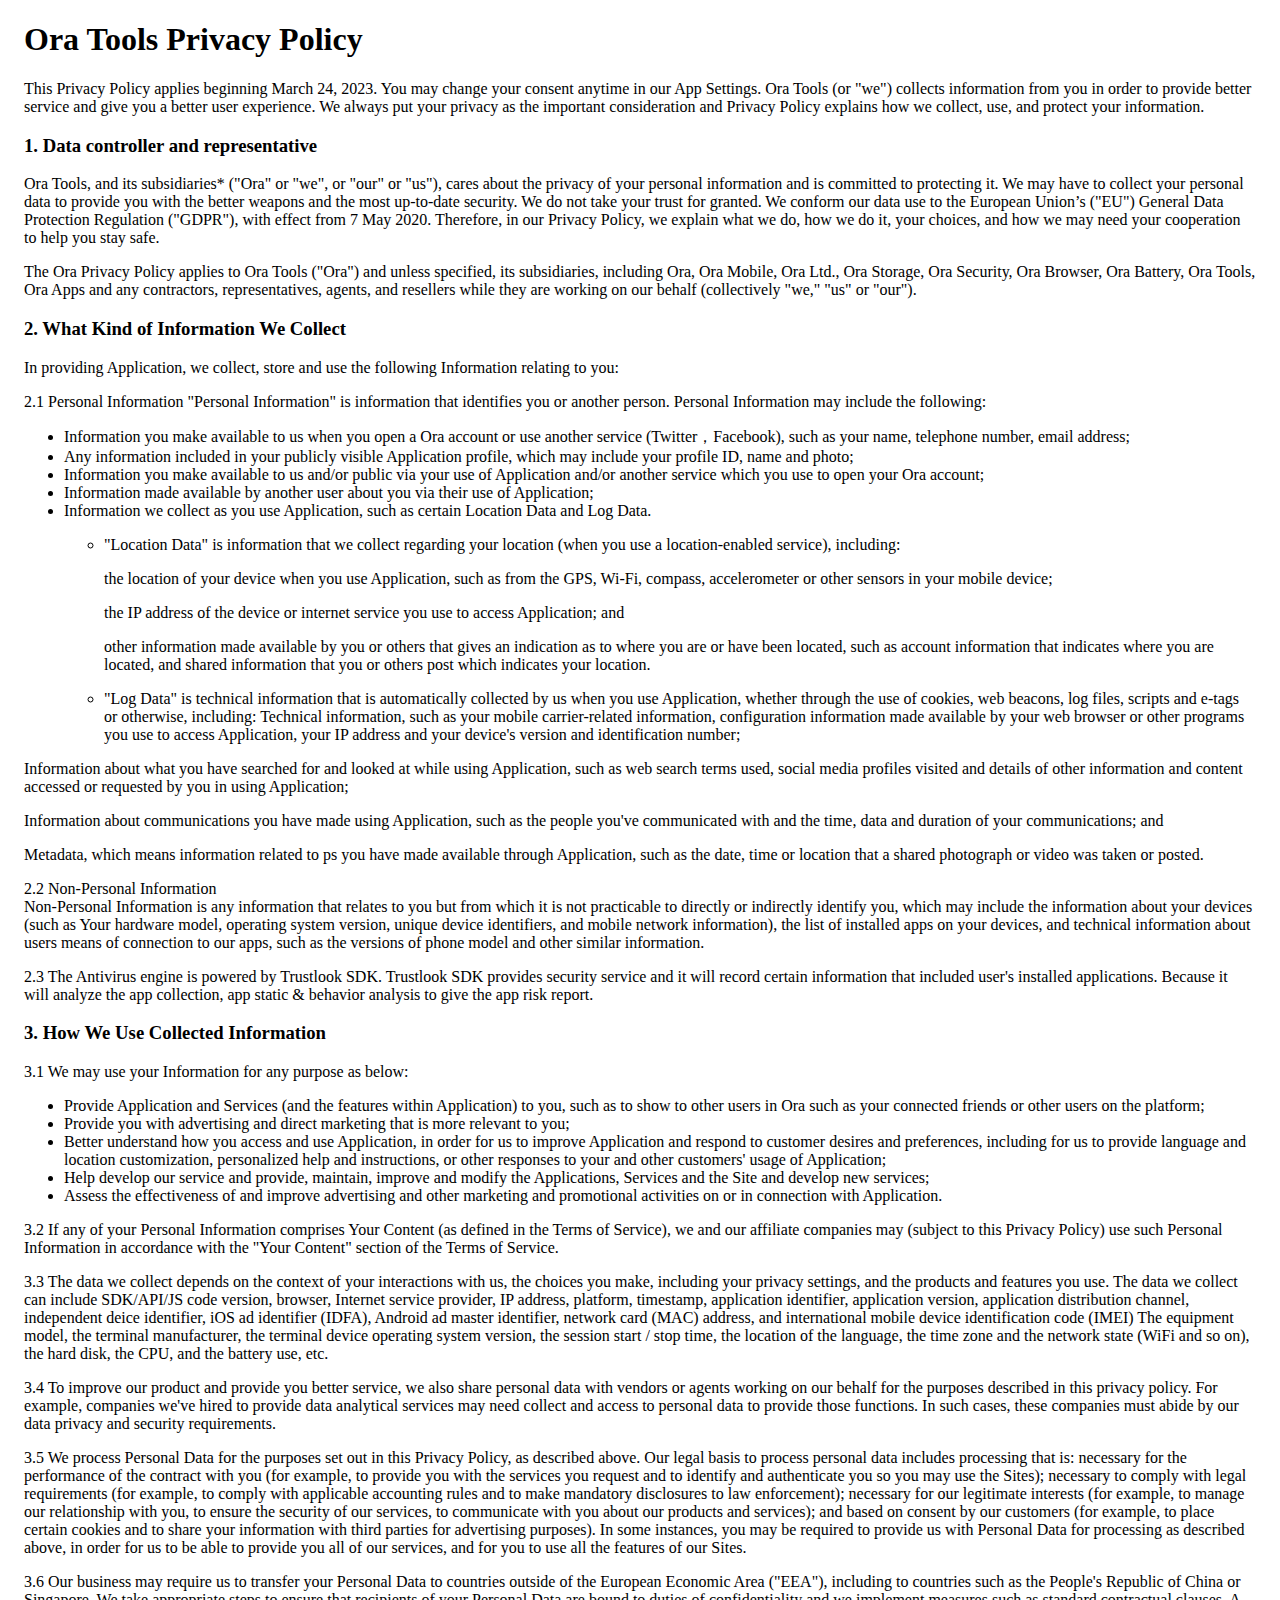
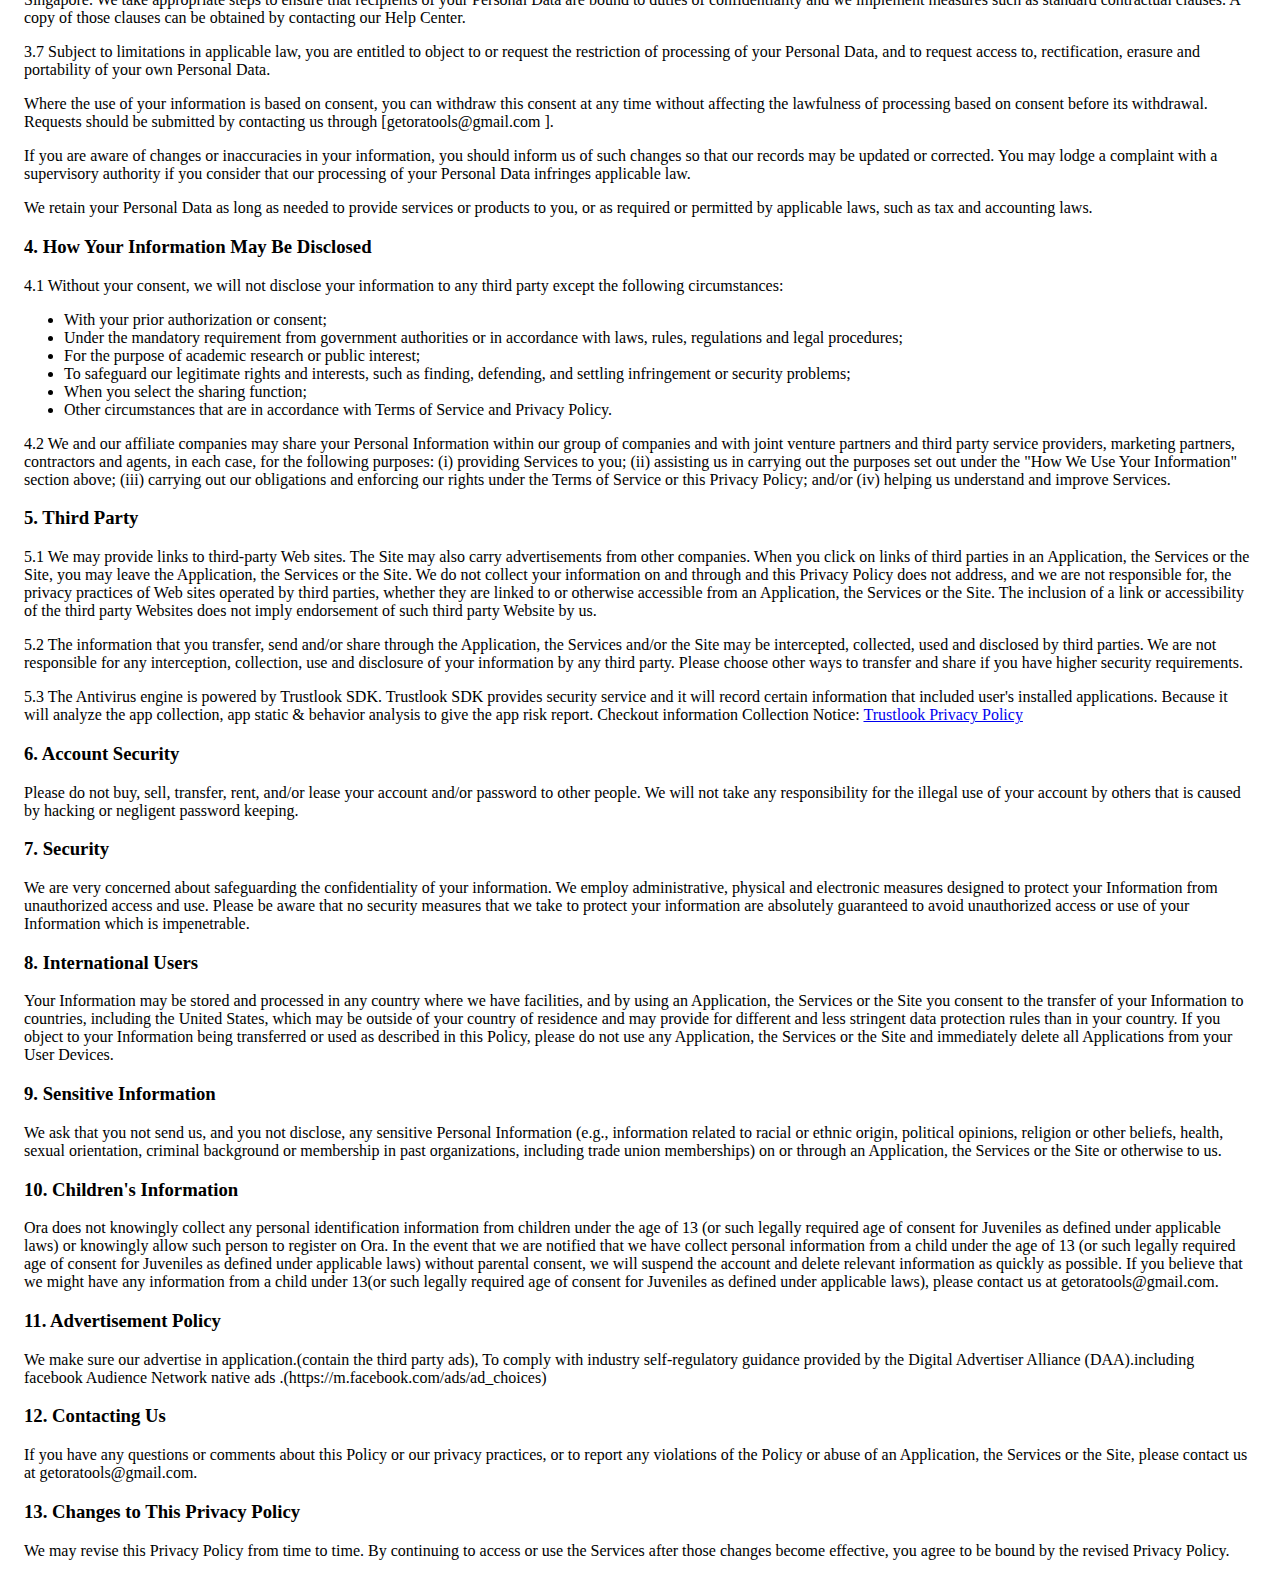
<file: app/privacy_policy.html>
<!DOCTYPE html>
<!-- saved from url=(0044)https://www.Oragroup.com/privacy_policy.html -->
<html lang="en">
  <head>
    <meta http-equiv="Content-Type" content="text/html; charset=UTF-8" />
    <meta name="viewport" content="width=device-width, initial-scale=1.0" />
    <meta http-equiv="X-UA-Compatible" content="ie=edge" />
    <meta
      name="description"
      content='This Privacy Policy applies beginning March 24, 2023. You may change your consent
    anytime in our App Settings. Ora (or "we") collects information from you in order to provide better service and
    give a user experience. we always put your privacy as the important consideration policy explains how collect, use,
    protect information.'
    />
    <title>Ora Tools Privacy Policy</title>
    <style>
      body {
        padding: 0 16px;
      }
    </style>
  </head>
  <body>
    <h1 id="header">Ora Tools Privacy Policy</h1>

    <p>
      This Privacy Policy applies beginning March 24, 2023. You may change your consent anytime in our App Settings. Ora Tools
      (or "we") collects information from you in order to provide better service and give you a better user experience.
      We always put your privacy as the important consideration and Privacy Policy explains how we collect, use, and protect
      your information.
    </p>

    <h3>1. Data controller and representative</h3>
    <p>
      Ora Tools, and its subsidiaries* ("Ora" or "we", or "our" or "us"), cares about the privacy of your personal
      information and is committed to protecting it. We may have to collect your personal data to provide you with the
      better weapons and the most up-to-date security. We do not take your trust for granted. We conform our data use to
      the European Union’s ("EU") General Data Protection Regulation ("GDPR"), with effect from 7 May 2020. Therefore,
      in our Privacy Policy, we explain what we do, how we do it, your choices, and how we may need your cooperation to
      help you stay safe.
    </p>

    <p>
      The Ora Privacy Policy applies to Ora Tools ("Ora") and unless specified, its subsidiaries, including Ora, Ora
      Mobile, Ora Ltd., Ora Storage, Ora Security, Ora Browser, Ora Battery, Ora Tools, Ora Apps and any contractors, representatives, agents,
      and resellers while they are working on our behalf (collectively "we," "us" or "our").
    </p>

    <h3>2. What Kind of Information We Collect</h3>
    <p>In providing Application, we collect, store and use the following Information relating to you:</p>
    <p>
      2.1 Personal Information "Personal Information" is information that identifies you or another person. Personal
      Information may include the following:
    </p>
    <ul>
      <li>
        Information you make available to us when you open a Ora account or use another service (Twitter，Facebook),
        such as your name, telephone number, email address;
      </li>

      <li>
        Any information included in your publicly visible Application profile, which may include your profile ID, name
        and photo;
      </li>

      <li>
        Information you make available to us and/or public via your use of Application and/or another service which you
        use to open your Ora account;
      </li>

      <li>Information made available by another user about you via their use of Application;</li>

      <li>
        Information we collect as you use Application, such as certain Location Data and Log Data.
        <ul>
          <li>
            <p>
              "Location Data" is information that we collect regarding your location (when you use a location-enabled
              service), including:
            </p>

            <p>
              the location of your device when you use Application, such as from the GPS, Wi-Fi, compass, accelerometer
              or other sensors in your mobile device;
            </p>

            <p>the IP address of the device or internet service you use to access Application; and</p>

            <p>
              other information made available by you or others that gives an indication as to where you are or have
              been located, such as account information that indicates where you are located, and shared information
              that you or others post which indicates your location.
            </p>
          </li>

          <li>
            "Log Data" is technical information that is automatically collected by us when you use Application, whether
            through the use of cookies, web beacons, log files, scripts and e-tags or otherwise, including: Technical
            information, such as your mobile carrier-related information, configuration information made available by
            your web browser or other programs you use to access Application, your IP address and your device's version
            and identification number;
          </li>
        </ul>
      </li>
    </ul>
    <p>
      Information about what you have searched for and looked at while using Application, such as web search terms used,
      social media profiles visited and details of other information and content accessed or requested by you in using
      Application;
    </p>

    <p>
      Information about communications you have made using Application, such as the people you've communicated with and
      the time, data and duration of your communications; and
    </p>

    <p>
      Metadata, which means information related to ps you have made available through Application, such as the date,
      time or location that a shared photograph or video was taken or posted.
    </p>

    <p>
      2.2 Non-Personal Information<br />
      Non-Personal Information is any information that relates to you but from which it is not practicable to directly
      or indirectly identify you, which may include the information about your devices (such as Your hardware model,
      operating system version, unique device identifiers, and mobile network information), the list of installed apps
      on your devices, and technical information about users means of connection to our apps, such as the versions of
      phone model and other similar information.
    </p>

    <p>
      2.3 The Antivirus engine is powered by Trustlook SDK. Trustlook SDK provides security service and it will record
      certain information that included user's installed applications. Because it will analyze the app collection, app
      static & behavior analysis to give the app risk report.
    </p>

    <h3>3. How We Use Collected Information</h3>
    <p>3.1 We may use your Information for any purpose as below:</p>
    <ul>
      <li>
        Provide Application and Services (and the features within Application) to you, such as to show to other users in
        Ora such as your connected friends or other users on the platform;
      </li>
      <li>Provide you with advertising and direct marketing that is more relevant to you;</li>
      <li>
        Better understand how you access and use Application, in order for us to improve Application and respond to
        customer desires and preferences, including for us to provide language and location customization, personalized
        help and instructions, or other responses to your and other customers' usage of Application;
      </li>
      <li>
        Help develop our service and provide, maintain, improve and modify the Applications, Services and the Site and
        develop new services;
      </li>
      <li>
        Assess the effectiveness of and improve advertising and other marketing and promotional activities on or in
        connection with Application.
      </li>
    </ul>

    <p>
      3.2 If any of your Personal Information comprises Your Content (as defined in the Terms of Service), we and our
      affiliate companies may (subject to this Privacy Policy) use such Personal Information in accordance with the
      "Your Content" section of the Terms of Service.
    </p>
    <p></p>
    <p>
      3.3 The data we collect depends on the context of your interactions with us, the choices you make, including your
      privacy settings, and the products and features you use. The data we collect can include SDK/API/JS code version,
      browser, Internet service provider, IP address, platform, timestamp, application identifier, application version,
      application distribution channel, independent deice identifier, iOS ad identifier (IDFA), Android ad master
      identifier, network card (MAC) address, and international mobile device identification code (IMEI) The equipment
      model, the terminal manufacturer, the terminal device operating system version, the session start / stop time, the
      location of the language, the time zone and the network state (WiFi and so on), the hard disk, the CPU, and the
      battery use, etc.
    </p>
    <p></p>
    <p>
      3.4 To improve our product and provide you better service, we also share personal data with vendors or agents
      working on our behalf for the purposes described in this privacy policy. For example, companies we've hired to
      provide data analytical services may need collect and access to personal data to provide those functions. In such
      cases, these companies must abide by our data privacy and security requirements.
    </p>
    <p></p>
    <p>
      3.5 We process Personal Data for the purposes set out in this Privacy Policy, as described above. Our legal basis
      to process personal data includes processing that is: necessary for the performance of the contract with you (for
      example, to provide you with the services you request and to identify and authenticate you so you may use the
      Sites); necessary to comply with legal requirements (for example, to comply with applicable accounting rules and
      to make mandatory disclosures to law enforcement); necessary for our legitimate interests (for example, to manage
      our relationship with you, to ensure the security of our services, to communicate with you about our products and
      services); and based on consent by our customers (for example, to place certain cookies and to share your
      information with third parties for advertising purposes). In some instances, you may be required to provide us
      with Personal Data for processing as described above, in order for us to be able to provide you all of our
      services, and for you to use all the features of our Sites.
    </p>
    <p></p>
    <p>
      3.6 Our business may require us to transfer your Personal Data to countries outside of the European Economic Area
      ("EEA"), including to countries such as the People's Republic of China or Singapore. We take appropriate steps to
      ensure that recipients of your Personal Data are bound to duties of confidentiality and we implement measures such
      as standard contractual clauses. A copy of those clauses can be obtained by contacting our Help Center.
    </p>
    <p></p>
    <p>
      3.7 Subject to limitations in applicable law, you are entitled to object to or request the restriction of
      processing of your Personal Data, and to request access to, rectification, erasure and portability of your own
      Personal Data.
    </p>
    <p></p>
    <p>
      Where the use of your information is based on consent, you can withdraw this consent at any time without affecting
      the lawfulness of processing based on consent before its withdrawal. Requests should be submitted by contacting us
      through [getoratools@gmail.com ].
    </p>
    <p></p>
    <p>
      If you are aware of changes or inaccuracies in your information, you should inform us of such changes so that our
      records may be updated or corrected. You may lodge a complaint with a supervisory authority if you consider that
      our processing of your Personal Data infringes applicable law.
    </p>
    <p></p>
    <p>
      We retain your Personal Data as long as needed to provide services or products to you, or as required or permitted
      by applicable laws, such as tax and accounting laws.
    </p>

    <h3>4. How Your Information May Be Disclosed</h3>
    <p>
      4.1 Without your consent, we will not disclose your information to any third party except the following
      circumstances:
    </p>
    <ul>
      <li>With your prior authorization or consent;</li>
      <li>
        Under the mandatory requirement from government authorities or in accordance with laws, rules, regulations and
        legal procedures;
      </li>
      <li>For the purpose of academic research or public interest;</li>
      <li>
        To safeguard our legitimate rights and interests, such as finding, defending, and settling infringement or
        security problems;
      </li>
      <li>When you select the sharing function;</li>
      <li>Other circumstances that are in accordance with Terms of Service and Privacy Policy.</li>
    </ul>

    <p>
      4.2 We and our affiliate companies may share your Personal Information within our group of companies and with
      joint venture partners and third party service providers, marketing partners, contractors and agents, in each
      case, for the following purposes: (i) providing Services to you; (ii) assisting us in carrying out the purposes
      set out under the "How We Use Your Information" section above; (iii) carrying out our obligations and enforcing
      our rights under the Terms of Service or this Privacy Policy; and/or (iv) helping us understand and improve
      Services.
    </p>

    <h3>5. Third Party</h3>
    <p>
      5.1 We may provide links to third-party Web sites. The Site may also carry advertisements from other companies.
      When you click on links of third parties in an Application, the Services or the Site, you may leave the
      Application, the Services or the Site. We do not collect your information on and through and this Privacy Policy
      does not address, and we are not responsible for, the privacy practices of Web sites operated by third parties,
      whether they are linked to or otherwise accessible from an Application, the Services or the Site. The inclusion of
      a link or accessibility of the third party Websites does not imply endorsement of such third party Website by us.
    </p>

    <p>
      5.2 The information that you transfer, send and/or share through the Application, the Services and/or the Site may
      be intercepted, collected, used and disclosed by third parties. We are not responsible for any interception,
      collection, use and disclosure of your information by any third party. Please choose other ways to transfer and
      share if you have higher security requirements.
    </p>

    <p>
      5.3 The Antivirus engine is powered by Trustlook SDK. Trustlook SDK provides security service and it will record
      certain information that included user's installed applications. Because it will analyze the app collection, app
      static & behavior analysis to give the app risk report. Checkout information Collection Notice:
      <a href="https://www.trustlook.com/privacy-policy">Trustlook Privacy Policy</a>
    </p>

    <h3>6. Account Security</h3>
    <p>
      Please do not buy, sell, transfer, rent, and/or lease your account and/or password to other people. We will not
      take any responsibility for the illegal use of your account by others that is caused by hacking or negligent
      password keeping.
    </p>
    <h3>7. Security</h3>
    <p>
      We are very concerned about safeguarding the confidentiality of your information. We employ administrative,
      physical and electronic measures designed to protect your Information from unauthorized access and use. Please be
      aware that no security measures that we take to protect your information are absolutely guaranteed to avoid
      unauthorized access or use of your Information which is impenetrable.
    </p>
    <h3>8. International Users</h3>
    <p>
      Your Information may be stored and processed in any country where we have facilities, and by using an Application,
      the Services or the Site you consent to the transfer of your Information to countries, including the United
      States, which may be outside of your country of residence and may provide for different and less stringent data
      protection rules than in your country. If you object to your Information being transferred or used as described in
      this Policy, please do not use any Application, the Services or the Site and immediately delete all Applications
      from your User Devices.
    </p>
    <h3>9. Sensitive Information</h3>
    <p>
      We ask that you not send us, and you not disclose, any sensitive Personal Information (e.g., information related
      to racial or ethnic origin, political opinions, religion or other beliefs, health, sexual orientation, criminal
      background or membership in past organizations, including trade union memberships) on or through an Application,
      the Services or the Site or otherwise to us.
    </p>
    <h3>10. Children's Information</h3>
    <p>
      Ora does not knowingly collect any personal identification information from children under the age of 13 (or such
      legally required age of consent for Juveniles as defined under applicable laws) or knowingly allow such person to
      register on Ora. In the event that we are notified that we have collect personal information from a child under
      the age of 13 (or such legally required age of consent for Juveniles as defined under applicable laws) without
      parental consent, we will suspend the account and delete relevant information as quickly as possible. If you
      believe that we might have any information from a child under 13(or such legally required age of consent for
      Juveniles as defined under applicable laws), please contact us at getoratools@gmail.com.
    </p>
    <h3>11. Advertisement Policy</h3>
    <p>
      We make sure our advertise in application.(contain the third party ads), To comply with industry self-regulatory
      guidance provided by the Digital Advertiser Alliance (DAA).including facebook Audience Network native ads
      .(https://m.facebook.com/ads/ad_choices)
    </p>
    <h3>12. Contacting Us</h3>
    <p>
      If you have any questions or comments about this Policy or our privacy practices, or to report any violations of
      the Policy or abuse of an Application, the Services or the Site, please contact us at getoratools@gmail.com.
    </p>
    <h3>13. Changes to This Privacy Policy</h3>
    <p>
      We may revise this Privacy Policy from time to time. By continuing to access or use the Services after those
      changes become effective, you agree to be bound by the revised Privacy Policy.
    </p>
    <div id="cli_dialog_div"></div>
    <script>
      const displayMode = new URLSearchParams(location.search).get('display_mode');
      if (displayMode === 'embeddedview') {
        document.querySelector('#header').style.display = 'none';
      }
    </script>
  </body>
</html>
</file>
